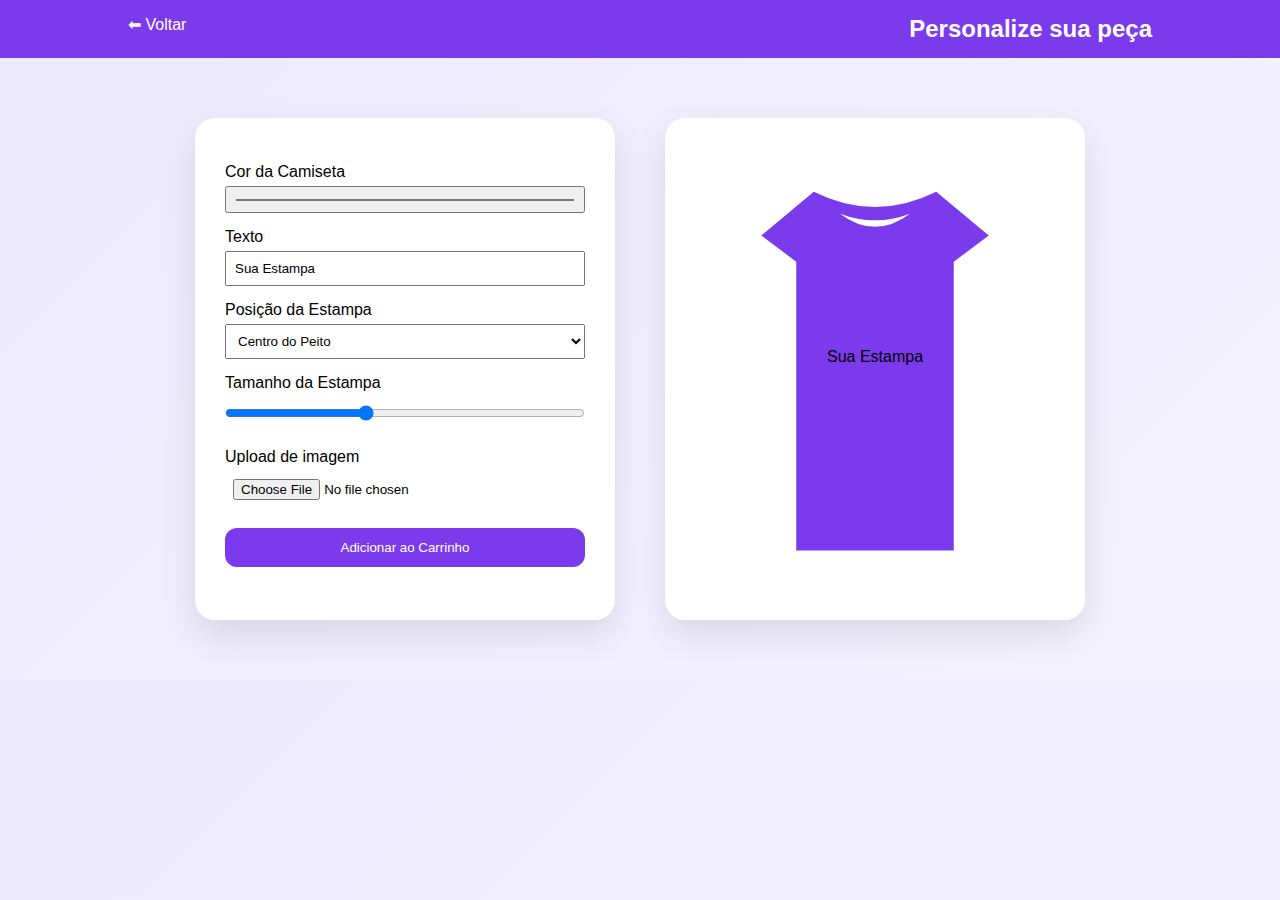
<file: personalizacao.html>
<!DOCTYPE html>
<html lang="pt-br">
<head>
    <meta charset="UTF-8">
    <title>Personalizar</title>
    <link rel="stylesheet" href="personalizar.css">
</head>
<body>

<header class="topbar">
    <a href="index.html">⬅ Voltar</a>
    <h2>Personalize sua peça</h2>
</header>

<section class="section">

    <div class="card">

        <label>Cor da Camiseta</label>
        <input type="color" id="color" value="#7c3aed">

        <label>Texto</label>
        <input type="text" id="text" value="Sua Estampa">

        <label>Posição da Estampa</label>
        <select id="position">
            <option value="upper">Peito Superior</option>
            <option value="center" selected>Centro do Peito</option>
            <option value="lower">Peito Inferior</option>
            <option value="collar">Gola</option>
            <option value="bottom">Parte Inferior</option>
        </select>

        <label>Tamanho da Estampa</label>
        <input type="range" min="40" max="250" value="120" id="imgSize">

        <label>Upload de imagem</label>
        <input type="file" id="imageUpload" accept="image/*">

        <button class="add-btn">Adicionar ao Carrinho</button>

    </div>

    <div class="card preview-card">

        <div class="tshirt-container">

           
          <svg viewBox="0 0 400 500" class="tshirt-svg">

  <path id="shirtColor"
    fill="#7c3aed"
    d="
      M110 130
      L70 100
      L130 50
      Q200 85 270 50
      L330 100
      L290 130
      L290 460
      L110 460
      Z

      M160 75
      Q200 105 240 75
      Q200 90 160 75
      Z
    "
    fill-rule="evenodd"
  />

</svg>


            <div id="printArea" class="print-area center">
                <span id="previewText">Sua Estampa</span>
                <img id="previewImage">
            </div>

        </div>

    </div>

</section>

<script src="personalizar.js"></script>
</body>
</html>
</file>
<file: personalizar.css>
*{
    margin:0;
    padding:0;
    box-sizing:border-box;
}

body{
    font-family: Arial;
    background: linear-gradient(135deg,#ede9fe,#f5f3ff);
}

.topbar{
    background:#7c3aed;
    color:white;
    padding:15px 10%;
    display:flex;
    justify-content:space-between;
}

.topbar a{
    color:white;
    text-decoration:none;
}

.section{
    display:flex;
    gap:50px;
    padding:60px 10%;
    flex-wrap:wrap;
    justify-content:center;
}

.card{
    background:white;
    padding:30px;
    border-radius:20px;
    box-shadow:0 15px 35px rgba(0,0,0,0.1);
    width:420px;
}

.card label{
    margin-top:15px;
    display:block;
}

.card input,
.card select{
    width:100%;
    padding:8px;
    margin-top:5px;
}

.add-btn{
    margin-top:20px;
    padding:12px;
    width:100%;
    border:none;
    border-radius:12px;
    background:#7c3aed;
    color:white;
    cursor:pointer;
}

.preview-card{
    display:flex;
    justify-content:center;
    align-items:center;
}

.tshirt-container{
    position:relative;
    width:350px;
}

.tshirt-svg{
    width:100%;
}

/* Área da estampa */
.print-area{
    position:absolute;
    width:180px;
    display:flex;
    flex-direction:column;
    align-items:center;
    text-align:center;
    left:50%;
    transform:translateX(-50%);
}

/* POSIÇÕES MAIS CERTAS */

.upper{
    top:120px;
}

.center{
    top:200px;
}

.lower{
    top:270px;
}

.collar{
    top:80px;
}

.bottom{
    top:350px;
}

.print-area img{
    display:none;
}
</file>
